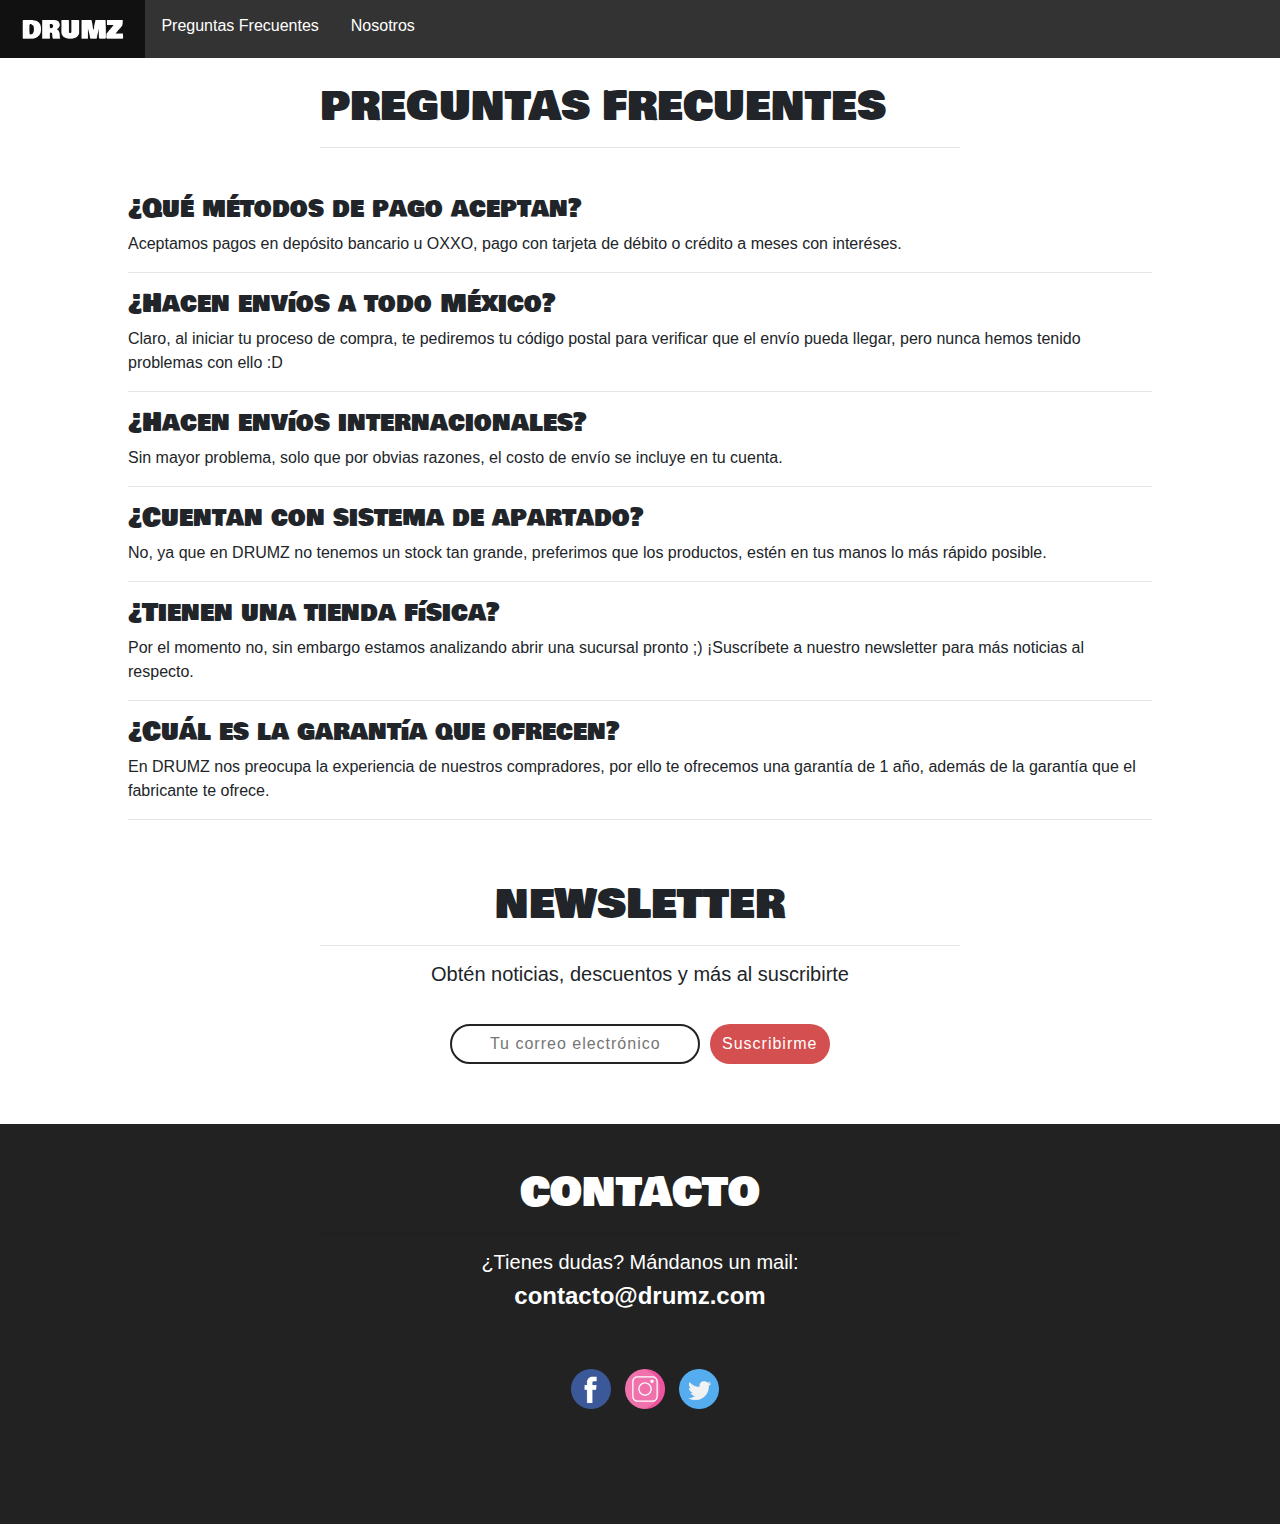
<file: faq.html>
<!DOCTYPE html>
<html lang="en">
<head>
    <meta charset="UTF-8">
    <meta name="viewport" content="width=device-width, initial-scale=1.0">
    <meta http-equiv="X-UA-Compatible" content="ie=edge">
    <link rel="stylesheet" href="https://maxcdn.bootstrapcdn.com/bootstrap/4.0.0/css/bootstrap.min.css" integrity="sha384-Gn5384xqQ1aoWXA+058RXPxPg6fy4IWvTNh0E263XmFcJlSAwiGgFAW/dAiS6JXm" crossorigin="anonymous">
    <link rel="stylesheet" href="css/style.css">
    <link href="https://fonts.googleapis.com/css?family=Bowlby+One+SC&display=swap" rel="stylesheet">
    <title>DRUMZ – Preguntas Frecuentes</title>
</head>
<body>
    <div class="wrapper">
        <header role="header">
            <nav class="navbar">
                <ul>
                    <li><a href="index.html" class="menu-list"><img src="img/drumz.png" alt="logo-drumz"></a></li>
                    <li><a href="faq.html">Preguntas Frecuentes</a></li>
                    <li><a href="index.html#services">Nosotros</a></li>
                </ul>
            </nav>
        </header>
        <section class="faq-main">
            <div class="title-section">
                <h1 style="font-family: 'Bowlby One SC', cursive;">PREGUNTAS FRECUENTES</h1>
                <hr>
            </div>
            <div class="questions">
                <h1>¿Qué métodos de pago aceptan?</h1>
                <p>
                    Aceptamos pagos en depósito bancario u OXXO, pago con tarjeta de débito o crédito a meses con interéses.
                </p>
                <hr>
                <h1>¿Hacen envíos a todo México?</h1>
                <p>
                    Claro, al iniciar tu proceso de compra, te pediremos tu código postal para verificar que el envío pueda llegar,
                    pero nunca hemos tenido problemas con ello :D
                </p>
                <hr>
                <h1>¿Hacen envíos internacionales?</h1>
                <p>
                    Sin mayor problema, solo que por obvias razones, el costo de envío se incluye en tu cuenta.
                </p>
                <hr>
                <h1>¿Cuentan con sistema de apartado?</h1>
                <p>
                    No, ya que en DRUMZ no tenemos un stock tan grande, preferimos que los productos, estén en tus manos lo
                    más rápido posible.
                </p>
                <hr>
                <h1>¿Tienen una tienda física?</h1>
                <p>
                    Por el momento no, sin embargo estamos analizando abrir una sucursal pronto ;) ¡Suscríbete a nuestro newsletter para más noticias
                    al respecto.
                </p>
                <hr>
                <h1>¿Cuál es la garantía que ofrecen?</h1>
                <p>
                    En DRUMZ nos preocupa la experiencia de nuestros compradores, por ello te ofrecemos una garantía de 1 año, además de la garantía
                    que el fabricante te ofrece.
                </p>
                <hr>
            </div>
        </section>
        <section id="contact" class="sec-newsletter">
            <div class="title-section">
                <h1 style="font-family: 'Bowlby One SC', cursive;">NEWSLETTER</h1>
                <hr>
            </div>
            <div class="news-form">
                <h5>Obtén noticias, descuentos y más al suscribirte</h5>
                <input type="text" placeholder="Tu correo electrónico">
                <button>Suscribirme</button>
            </div>
        </section>
        <footer id="footer">
            <div class="title-section">
                <h1 style="font-family: 'Bowlby One SC', cursive;">CONTACTO</h1>
                <hr>
                <h5>¿Tienes dudas? Mándanos un mail:</h5>
                <h4><b>contacto@drumz.com</b></h4>
            </div>
            <div class="social">
                <ul style="padding: 0;">
                    <li><a href="https://facebook.com/prueba1"><img src="img/facebook.png" alt="Feis"></a></li>
                    <li><a href="https://instagram.com/prueba1"><img src="img/instagram.png" alt="Insta"></a></li>
                    <li><a href="https://mercadolibre.com/prueba1"><img src="img/twitter.png" alt="ML"></a></li>
                </ul>
            </div>
        </footer>
    </div>
</body>
</html>
</file>
<file: css/style.css>
body {
  margin: 0;
}

a {
  color: inherit;
}

a:hover {
  color: inherit;
}

.title-section {
  padding-top: 25px;
  margin-left: auto;
  margin-right: auto;
  width: 50%;
}

/* Header */
.navbar {
  list-style-type: none;
  margin: 0;
  padding: 0;
  background-color: #333;
}

.navbar img {
  max-height: 30px;
  display: inline;
}

.navbar ul {
  list-style-type: none;
  margin: 0;
  padding: 0;
  overflow: hidden;
  background-color: #333;
}

.navbar ul li {
  float: left;
}

.navbar ul li a {
  display: block;
  color: white;
  padding: 14px 16px;
  margin: 0;
  bottom: 0;
  text-decoration: none;
}

.navbar li a:hover {
  background-color: #111;
}

/* Home */
.sec-main img {
  width: 100%;
  height: 620px;
  object-fit: cover;
  filter: brightness(.3);
}

/* Coloca el contenido al centro del home */
.hero-text {
  text-align: center;
  position: absolute;
  top: 50%;
  left: 50%;
  transform: translate(-50%, -50%);
  color: white;
}

.hero-text button {
  width: 150px;
  height: 40px;
  border-radius: 25px 25px 25px 25px;
  outline: none;
  background: none;
  border: 2px solid #fff;
  letter-spacing: 1px;
  text-shadow: 0;
  color: #fff;
}

/* Productos */
.sec-products {
  top: 15px;
  bottom: 15px;
  text-align: center;
}

.cards-products {
  width: auto;
  flex-wrap: wrap;
  display: flex;
  position: relative;
}

.product-card {
  margin-top: 20px;
  margin-bottom: 30px;
  padding: 2%;
  flex-grow: 1;
  flex-basis: 16%;
  flex: 1 16%;
  text-align: center;
}

.product-image img {
  width: 200px;
  height: 200px;
  border-radius: 50%;
  object-fit: cover
}

.product-info {
  margin-top: 20px;
}

@media (max-width: 920px) {
  .product-card {
    flex: 1 21%;
  }
}

/* Servicios */
.sec-services {
  padding-top: 20px;
  padding-bottom: 40px;
  background-color: #333;
  color: #fff;
  text-align: center;
  position: relative;
}

.sec-services p {
  text-align: justify;
  margin-left: auto;
  margin-right: auto;
  width: 80%;
}

/* Newsletter */
.sec-newsletter {
  padding-top: 20px;
  padding-bottom: 60px;
  text-align: center;
  position: relative;
}

.news-form input {
  margin-top: 30px;
  width: 250px;
  height: 40px;
  border-radius: 25px 25px 25px 25px;
  outline: none;
  background: none;
  border: 2px solid #222222;
  letter-spacing: 1px;
  text-shadow: 0;
  text-align: center;
}

.news-form button {
  width: 120px;
  height: 40px;
  margin-left: 5px;
  border-radius: 25px 25px 25px 25px;
  outline: none;
  background: rgb(212, 79, 79);
  border: none;
  letter-spacing: 1px;
  text-shadow: 0;
  color: #fff;
}

/* Footer */

footer {
  padding-top: 20px;
  padding-bottom: 0;
  height: 400px;
  background-color: #222222;
  text-align: center;
  color: #fff;
}

.social {
  width: 50%;
  background: none;
  margin-left: auto;
  margin-right: auto;
}

.social li {
  display: inline;
  margin-left: 10px;
}

.social img {
  height: 40px;
  margin-top: 50px;
}

/* FAQ */

.questions {
  margin: auto;
  padding-top: 30px;
  width: 80%;
}

.questions h1 {
  font-family: 'Bowlby One SC', cursive;
  font-size: 25px;
}
</file>
